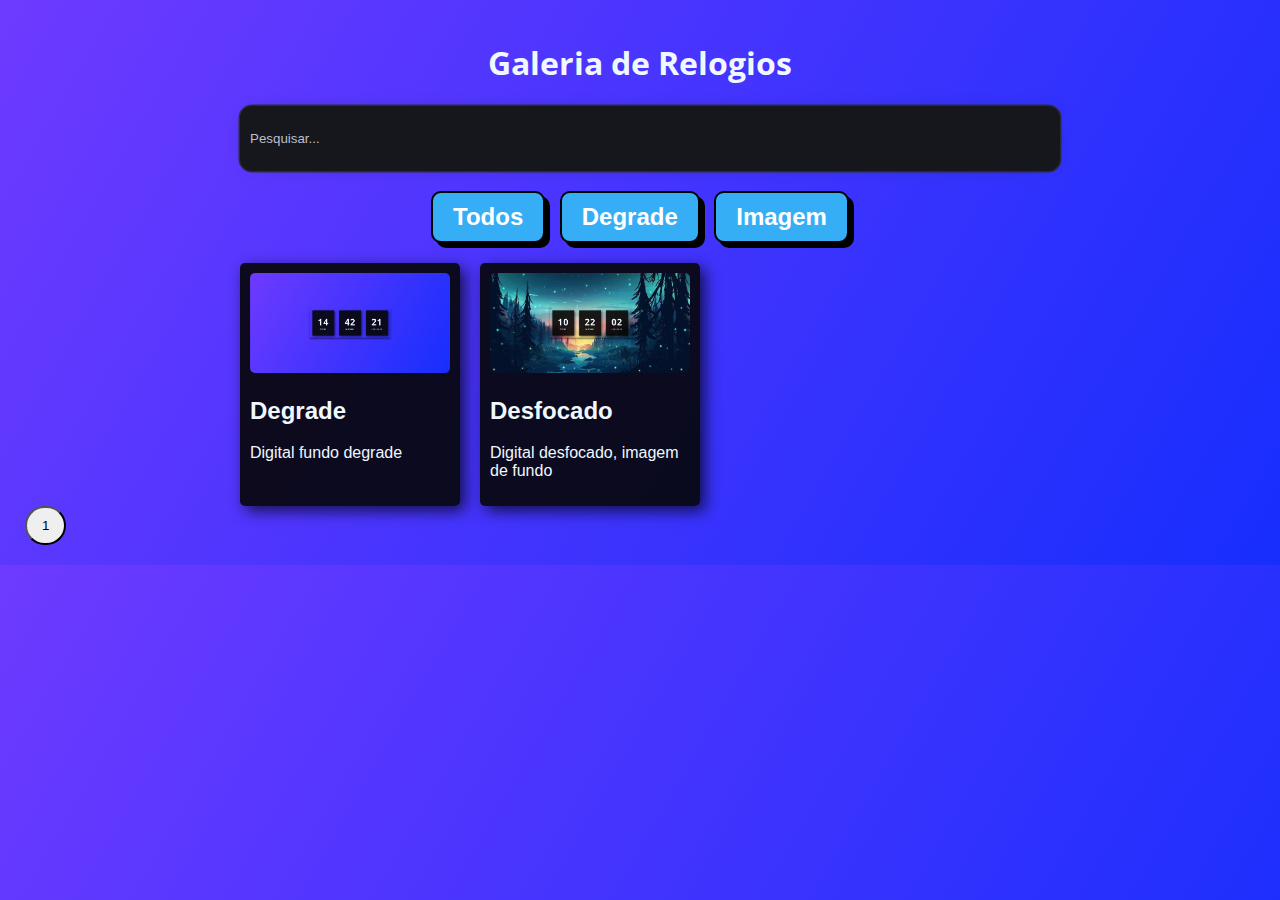
<file: index.html>
<!DOCTYPE html>
<html lang="pt-BR">
<head>
    <meta charset="UTF-8">
    <meta name="viewport" content="width=device-width, initial-scale=1.0">
    <link rel="stylesheet" href="styles.css">
    <title>Cards com Filtro</title>
</head>
<body>
    <div class="container">
        <h1>Galeria de Relogios</h1>
        <input class="input" type="text" placeholder="Pesquisar..." name="searchbar" id="search" />
        <div class="buttons">
            <button onclick="filterCards('todos')" class="comic-button">Todos</button>
            <button onclick="filterCards('Degrade')" class="comic-button">Degrade</button>
            <button onclick="filterCards('Imagem')" class="comic-button">Imagem</button>
        </div>
        <div id="card-container" class="card-container">
            <!-- Os cards serão gerados aqui -->
        </div>
    </div>
    <script src="script.js"></script>
</body>
</html>
</file>
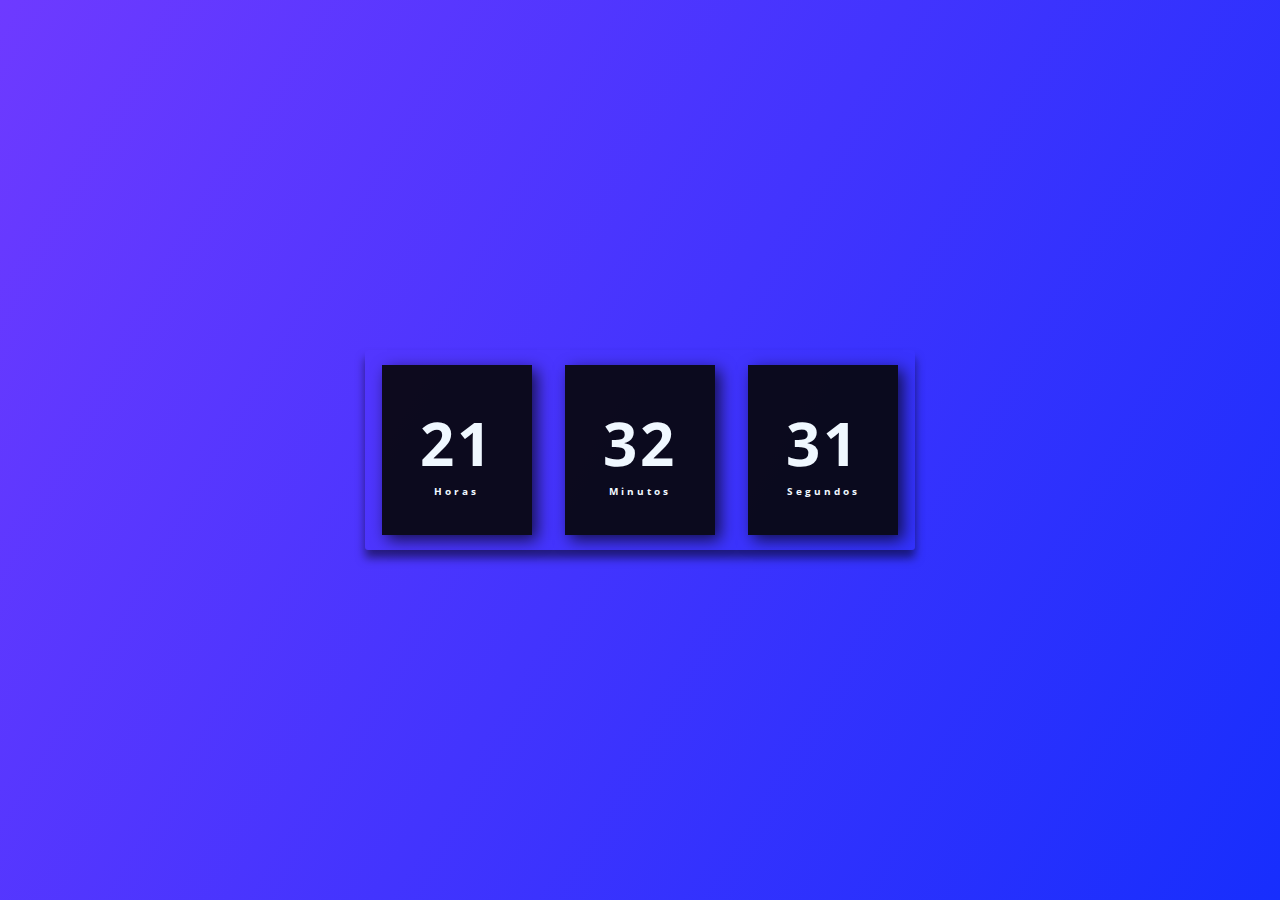
<file: relogio/relogio1.html>
<!DOCTYPE html>
<html lang="en">
<head>
    <meta charset="UTF-8">
    <meta name="viewport" content="width=device-width, initial-scale=1.0">
    <title>Relogio 1</title>
    <link rel="stylesheet" href="/css/relogio1.css">
</head>
<body>
    <div class="relogio">
        <div>
            <span id="horas">00</span>
            <span class="tempo">Horas</span>
        </div>

        <div>
            <span id="minutos">00</span>
            <span class="tempo">Minutos</span>
        </div>

        <div>
            <span id="segundos">00</span>
            <span class="tempo">Segundos</span>
    
        </div>
    </div>
    <script src="/js/relogio1.js"></script>
</body>
</html>
</file>
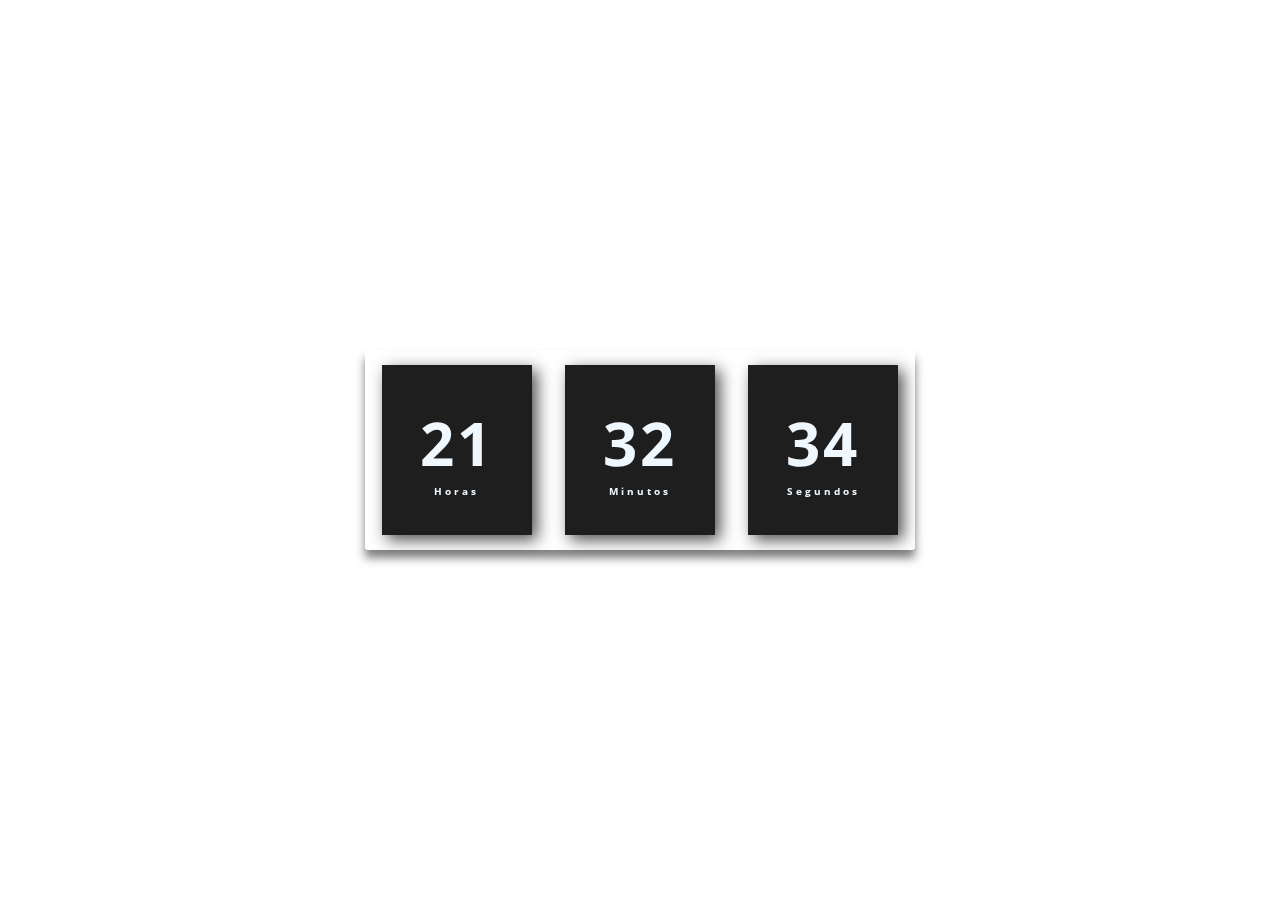
<file: relogio/relogio2.html>
<!DOCTYPE html>
<html lang="en">
<head>
    <meta charset="UTF-8">
    <meta name="viewport" content="width=device-width, initial-scale=1.0">
    <title>Relogio 1</title>
    <link rel="stylesheet" href="/css/relogio2.css">
</head>
<body>
    <div class="relogio">
        <div>
            <span id="horas">00</span>
            <span class="tempo">Horas</span>
        </div>

        <div>
            <span id="minutos">00</span>
            <span class="tempo">Minutos</span>
        </div>

        <div>
            <span id="segundos">00</span>
            <span class="tempo">Segundos</span>
    
        </div>
    </div>
    <script src="/js/relogio2.js"></script>
</body>
</html>
</file>
<file: styles.css>
@import url('https://fonts.googleapis.com/css2?family=Open+Sans:ital,wght@0,300..800;1,300..800&display=swap');

/* Estilos principais */
body {
    font-family: Arial, sans-serif;
    margin: 0;
    padding: 20px;
    background: linear-gradient(120deg, #6e3aff, #172efd);
}

.container {
    max-width: 800px;
    margin: auto;
}

h1 {
    text-align: center;
    color: aliceblue;
    font-family: 'Open Sans', sans-serif;
}

input[type="text"] {
    width: 100%;
    padding: 10px;
    margin-bottom: 20px;
}

.buttons {
    text-align: center;
    margin-bottom: 20px;
}

button {
    padding: 10px 15px;
    margin: 0 5px;
    cursor: pointer;
    border-radius: 20px;
}

.card-container {
    display: flex;
    flex-wrap: wrap;
    gap: 20px;
}

.card {
    background: white;
    border-radius: 5px;
    width: calc(25%);
    padding: 10px;
    box-shadow: 0 2px 5px rgba(0, 0, 0, 0.1);
    color: aliceblue;
    background: rgba(5,5,5, .9);
    box-shadow: 5px 5px 15px rgba(0,0,0, .7);
}

.card img {
    max-width: 100%;
    border-radius: 5px;
}

.card-link {
    text-decoration: none;
    color: inherit;
    display: block;
    height: 100%;
}

/* From Uiverse.io by Gautammsharma */ 
.comic-button {
    display: inline-block;
    padding: 10px 20px;
    font-size: 24px;
    font-weight: bold;
    text-align: center;
    text-decoration: none;
    color: #fff;
    background-color: #35aef5;
    border: 2px solid #000;
    border-radius: 10px;
    box-shadow: 5px 5px 0px #000;
    transition: all 0.3s ease;
    cursor: pointer;
}
  
  .comic-button:hover {
    background-color: #fff;
    color: #35aef5;
    border: 2px solid #35aef5;
    box-shadow: 5px 5px 0px #35aef5;
}
  
  .comic-button:active {
    background-color: #fcf414;
    box-shadow: none;
    transform: translateY(4px);
}
  
.input {
    font-family: "Montserrat", sans-serif;
    width: 100%;
    height: 45px;
    padding-left: 2.5rem;
    box-shadow: 0 0 0 1.5px #2b2c37, 0 0 25px -17px #000;
    border: 0;
    border-radius: 12px;
    background-color: #16171d;
    outline: none;
    color: #bdbecb;
    transition: all 0.25s cubic-bezier(0.19, 1, 0.22, 1);
    cursor: text;
    z-index: 0;
}
  
.input::placeholder {
    color: #bdbecb;
}
  
.input:hover {
    box-shadow: 0 0 0 2.5px #2f303d, 0px 0px 25px -15px #000;
}
  
.input:active {
    transform: scale(0.95);
}
  
.input:focus {
    box-shadow: 0 0 0 2.5px #2f303d;
}
  


@media (max-width: 768px) {
    .card {
        width: calc(100% - 20px); /* 1 coluna em telas menores */
    }
}
</file>
<file: css/relogio1.css>
@import url('https://fonts.googleapis.com/css2?family=Open+Sans:ital,wght@0,300..800;1,300..800&display=swap');

* {
    margin: 0;
    padding: 0;
    font-family: 'Open Sans', sans-serif;
}

body {
    height: 100vh;
    background: linear-gradient(120deg, #6e3aff, #172efd);
    display: flex;
    align-items: center;
    justify-content: center;
}

.relogio {
    display: flex;
    align-items: center;
    justify-content: space-around;
    height: 200px;
    width: 550px;
    background: transparent;
    border-radius: 3px;
    box-shadow: 0px 8px 10px rgba(0,0,0, .5);
}

.relogio div {
    height: 170px;
    width: 150px;
    display: flex;
    flex-direction: column;
    align-items: center;
    justify-content: center;
    color: aliceblue;
    background: rgba(5,5,5, .9);
    box-shadow: 5px 5px 15px rgba(0,0,0, .7);
    border: 7px;
    letter-spacing: 3px;
}

.relogio span {
    font-weight: bolder;
    font-size: 60px;
}

.relogio span.tempo {
    font-size: 10px;
}
</file>
<file: css/relogio2.css>
@import url('https://fonts.googleapis.com/css2?family=Open+Sans:ital,wght@0,300..800;1,300..800&display=swap');

* {
    margin: 0;
    padding: 0;
    font-family: 'Open Sans', sans-serif;
}

body {
    height: 100vh;
    background: linear-gradient(120deg, #6e3aff, #172efd);
    background-image: url(https://wallpapers.com/images/hd/lo-fi-desktop-9aokhcs281v59sba.jpg);
    display: flex;
    align-items: center;
    justify-content: center;
}

.relogio {
    display: flex;
    align-items: center;
    justify-content: space-around;
    height: 200px;
    width: 550px;
    background: transparent;
    backdrop-filter: blur(10px);
    border-radius: 3px;
    box-shadow: 0px 8px 10px rgba(0,0,0, .5);
}

.relogio div {
    height: 170px;
    width: 150px;
    display: flex;
    flex-direction: column;
    align-items: center;
    justify-content: center;
    color: aliceblue;
    background: rgba(5,5,5, .9);
    box-shadow: 5px 5px 15px rgba(0,0,0, .7);
    border: 7px;
    letter-spacing: 3px;
}

.relogio span {
    font-weight: bolder;
    font-size: 60px;
}

.relogio span.tempo {
    font-size: 10px;
}
</file>
